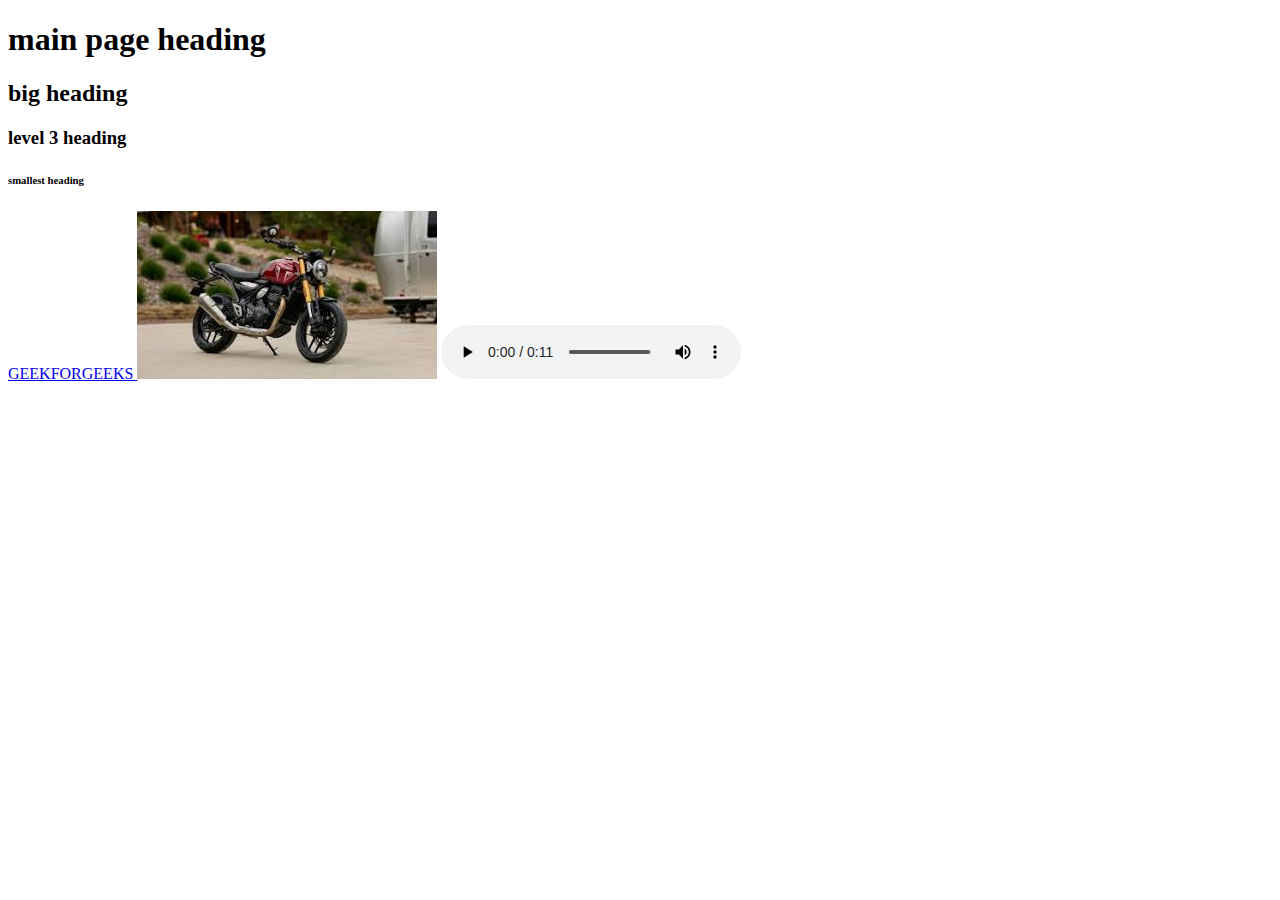
<file: INDEX.HTML>
<!DOCTYPE html>
<html lang="en">
    <head>
        <meta charset="UTF-8"
        <meta name="viewport" content="width=device-width">
        <title>document</title>
    </head>
    <body>
        <h1>
            main page heading
        </h1>
        <h2>
            big heading
        </h2>
        <h3>
            level 3 heading
        </h3>
        <h6>
            smallest heading
        </h6>
        <a href="https://www.geeksforgeeks.org/">
            GEEKFORGEEKS
        </a>
        <IMg src="triumph.jpg"></IMg>
        <audio controls>
            <source src="dark-engine-logo-141942.mp3" type="audio/ogg">
            <source src="dark-engine-logo-141942.mp3" type="audio/mpeg">
            </audio>
</html>
</file>
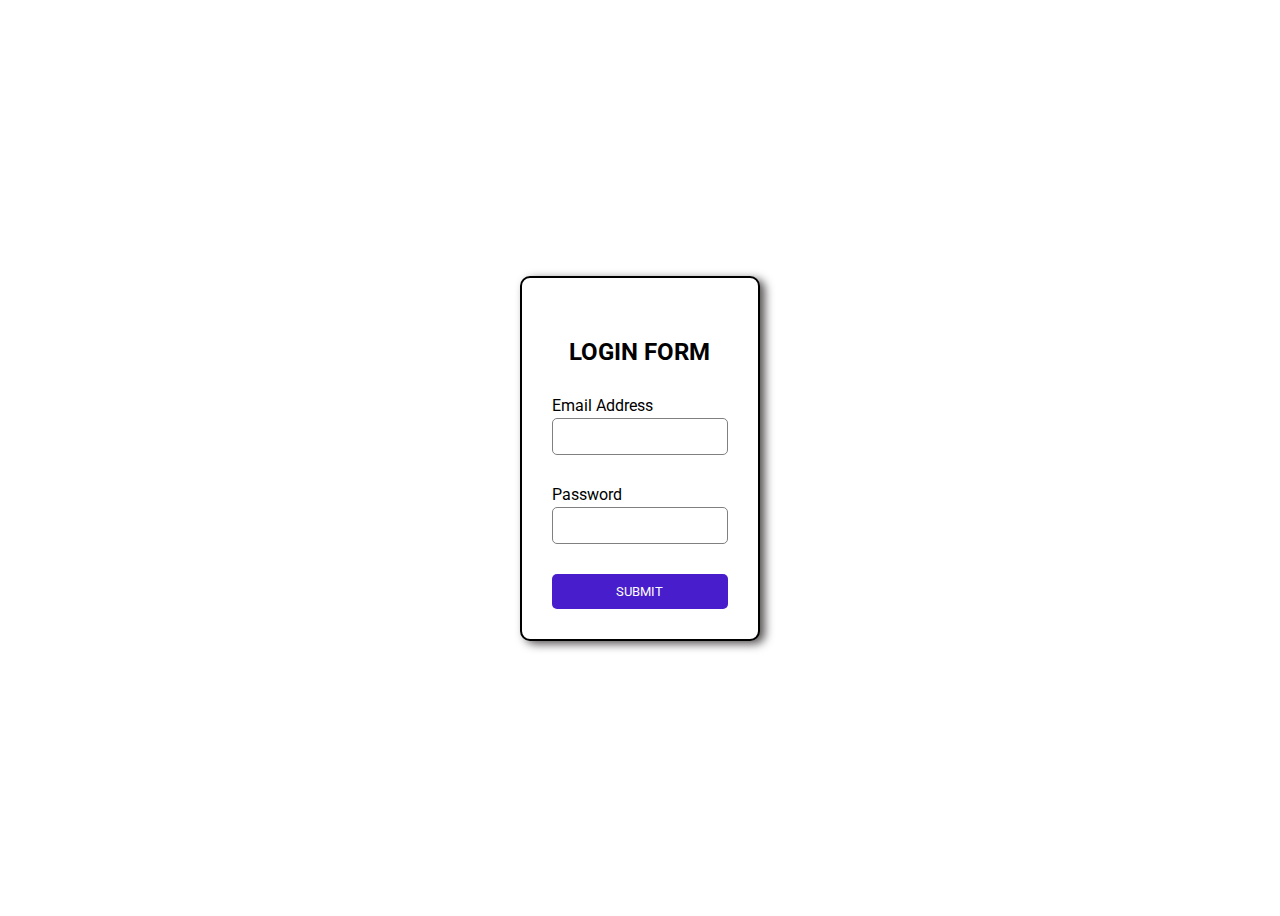
<file: login.html>
<!DOCTYPE html>
<html lang="en">
    <head>
        <meta charset="UTF-8">
        <meta name="viewport" content="width=device-width">
        <title>login page</title>
        <link href="https://fonts.googleapis.com/css?family=Roboto:100,200,300,regular,500,600,700,800,900,100italic,200italic,300italic,italic,500italic,600italic,700italic,800italic,900italic" rel="stylesheet" />
        
        <style>
            *{
                font-family: roboto;
            }
            .card{
                border: 2px solid black;
                width: 20%;

                border-radius: 10px;
                padding: 30px;
                box-sizing: border-box;
                background-color: white;
                box-shadow: 5px 3px 10px 0 rgb(87, 83, 83) ;
            }
        
            .form-title{
                text-align: center;
                margin: 30px 0;
                
            }

            .text-input{
                width: 100%;
                box-sizing: border-box;

                padding: 10px;
                margin-top: 3px;
                margin-bottom: 30px;
                border-radius: 5px;
                border: 1px solid grey;
            }
            .submit-btn{
                width: 100%;
                padding: 10px;
                background-color: rgb(72, 29, 203);
                color: white;
                border: none;
                border-radius: 5px;
            }
            body{
                display: flex;
                justify-content: center;
                align-items: center;
                height: 100vh;

                border-radius: 10px;
                padding: 30px;
                box-sizing: border-box;
                background-image: url("https://external-preview.redd.it/gFJY0W0AZQ1Sp-kyJVROxR2FtF5RP0al4Bl07X-nmqo.jpg?auto=webp&s=e790610fe8f94048061ba92644188c483d0b8f10");
                background-size: cover;
                
            }
        </style>
    </head>   
    <body>
        <div class="card">
            <h2 class="form-title">
                LOGIN FORM
            </h2>
            <form>
                <label for="email">Email Address</label>
                <input class="text-input" type="email" id="email">
            
                <label for="password">Password</label>
                <input class="text-input" type="password" id="password">

                <button class="submit-btn">SUBMIT</button>
            </form>
        </div>
    </body>
</html>
</file>
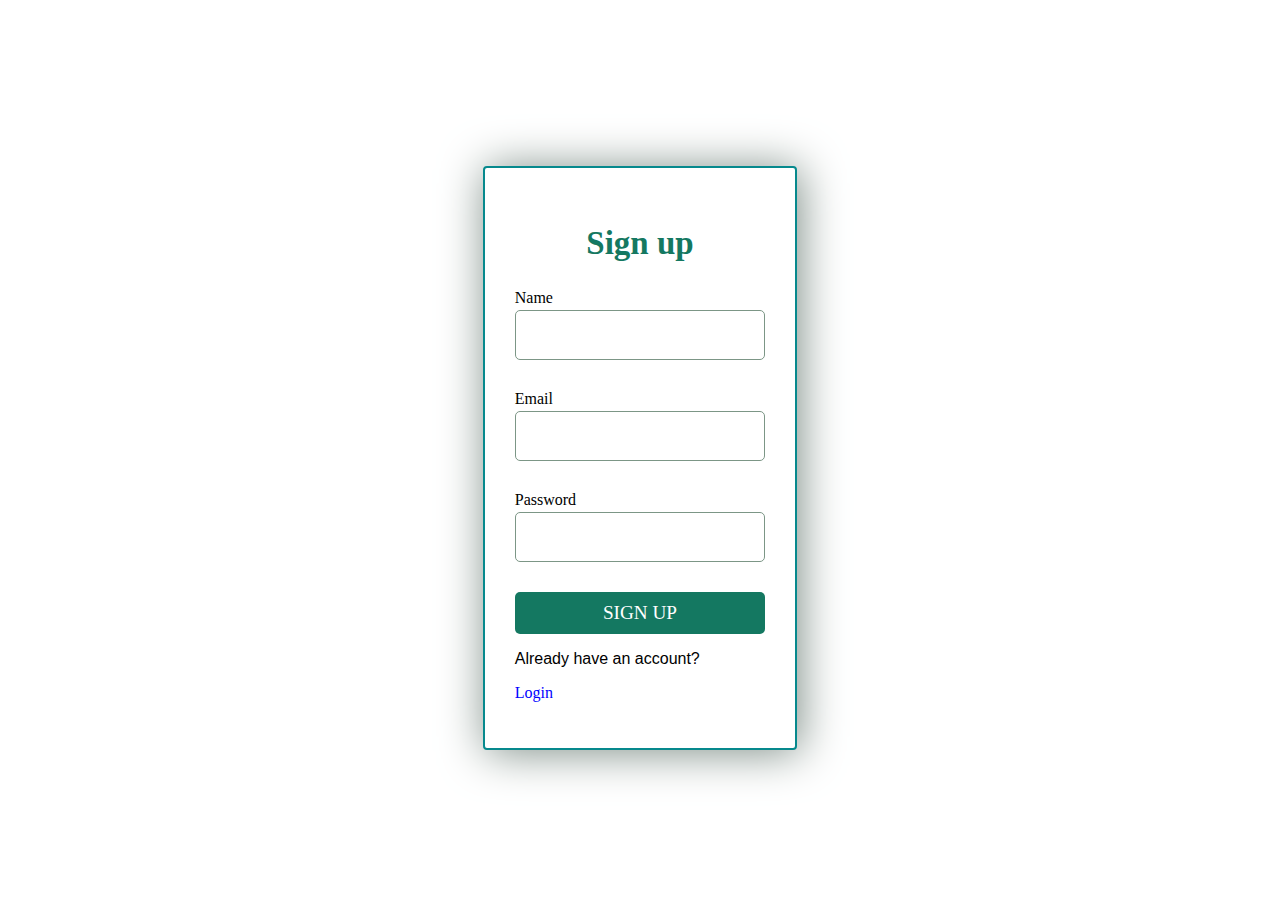
<file: signup.html>
<!DOCTYPE html>
<html lang="en">
    <head>
        <meta charset="UTF-8">
        <meta name="viewport" content="width=device-width">
        <title>Sign up</title>
        <style>
            *{
                font-family: roboto;
            }
            .card{
                border: 2px solid rgb(6, 137, 141);
                width: 25%;

                border-radius: 4px;
                padding: 30px;
                box-sizing: border-box;
                background-color: white;
                box-shadow: 3px 2px 45px  rgb(123, 139, 132);
            }
            .form-title{
                font-size: 33px;
                text-align: center;
                color: rgb(20,120,97);
            }
            .text-input{
                width: 100%;
                box-sizing: border-box;
                font-size: 25px;
                color: aqua;

                padding: 10px;
                margin-top: 3px;
                margin-bottom: 30px;
                border-radius: 5px;
                border: 1px solid rgb(124, 150, 134);
            }
            .submit-btn{
                font-size: larger;
                width: 100%;
                padding: 10px;
                background-color: rgb(20, 120, 97);
                color: white;
                border: none;
                border-radius: 5px;
            }
            .pt{
                font-family: 'Gill Sans', 'Gill Sans MT', Calibri, 'Trebuchet MS', sans-serif;
            }
            .st{
                color: blue;
            }
            body{
                display: flex;
                justify-content: center;
                align-items: center;
                height: 100vh;

                border-radius: 10px;
                padding: 3px;
                box-sizing: border-box;
                box-sizing: border-box;
                background-image: url("https://external-preview.redd.it/gFJY0W0AZQ1Sp-kyJVROxR2FtF5RP0al4Bl07X-nmqo.jpg?auto=webp&s=e790610fe8f94048061ba92644188c483d0b8f10");
                background-size: cover;
            }
        </style>
    </head>
    <body>
        <div class="card">
            <h2 class="form-title">
                Sign up
            </h2>
            <form>
                <label for="name">Name</label>
                <input class="text-input" type="text" id="name">

                <label for="email">Email</label>
                <input class="text-input" type="email" id="email">

                <label for="password">Password</label>
                <input class="text-input" type="password" id="password">

                <button class="submit-btn">SIGN UP</button>
                <p class="pt">Already have an account?</p><p class="st">Login</p>
            </form>
        </div>
    </body>
</html>
</file>
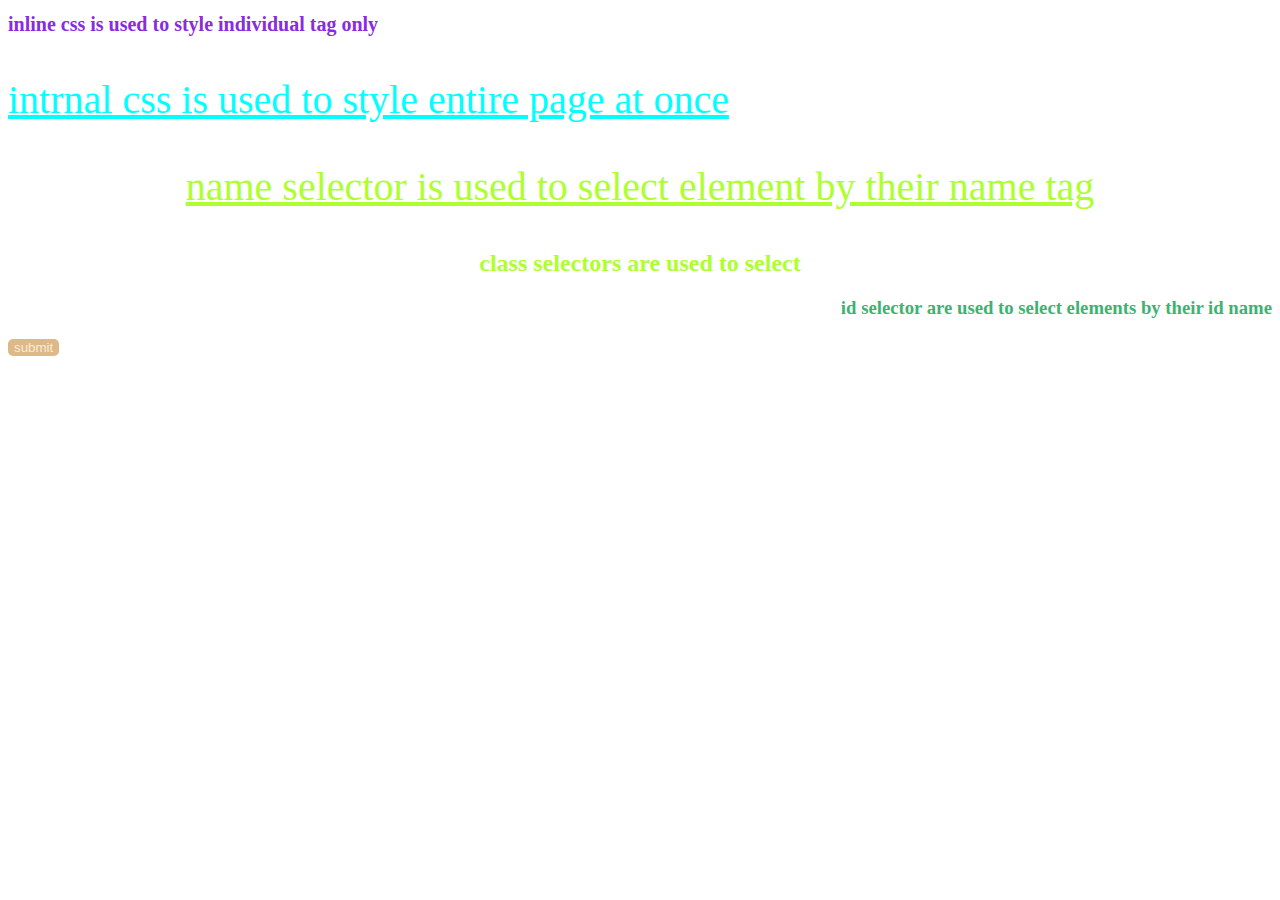
<file: Usingcss.html>
<!DOCTYPE html>
<html lang="en">
        <meta charset="UTF-8">
        <meta name="viewport" content="width=device-width">
        <title>using style sheet</title>
        <style>
            p{
                color: aqua;
                text-decoration: underline;
                font-size: 40px;
            }
            .text{
                color: greenyellow;
                text-align: center;
            }
            #text2{
                color: mediumseagreen;
                text-align: right;
            }
        </style>
        <link rel="stylesheet" href="style.css">
    </head>
    <body>
        <h1 style="color: blueviolet; font-size: 20px;">
            inline css is used to style individual tag only
        </h1>
        <p>intrnal css is used to style entire page at once</p>
        <p class="text">name selector is used to select element by their name tag</p>
        <h2 class="text">class selectors are used to select</h2>

        <h3 id="text2"> id selector are used to select elements by their id name</h3>
        <button class="btn">submit</button>
    </body>
    </html>
</file>
<file: style.css>
.btn{
    background-color: burlywood;
    padding: 5x;
    border-radius: 5px;
    color: antiquewhite;
    border: none;
}
</file>
